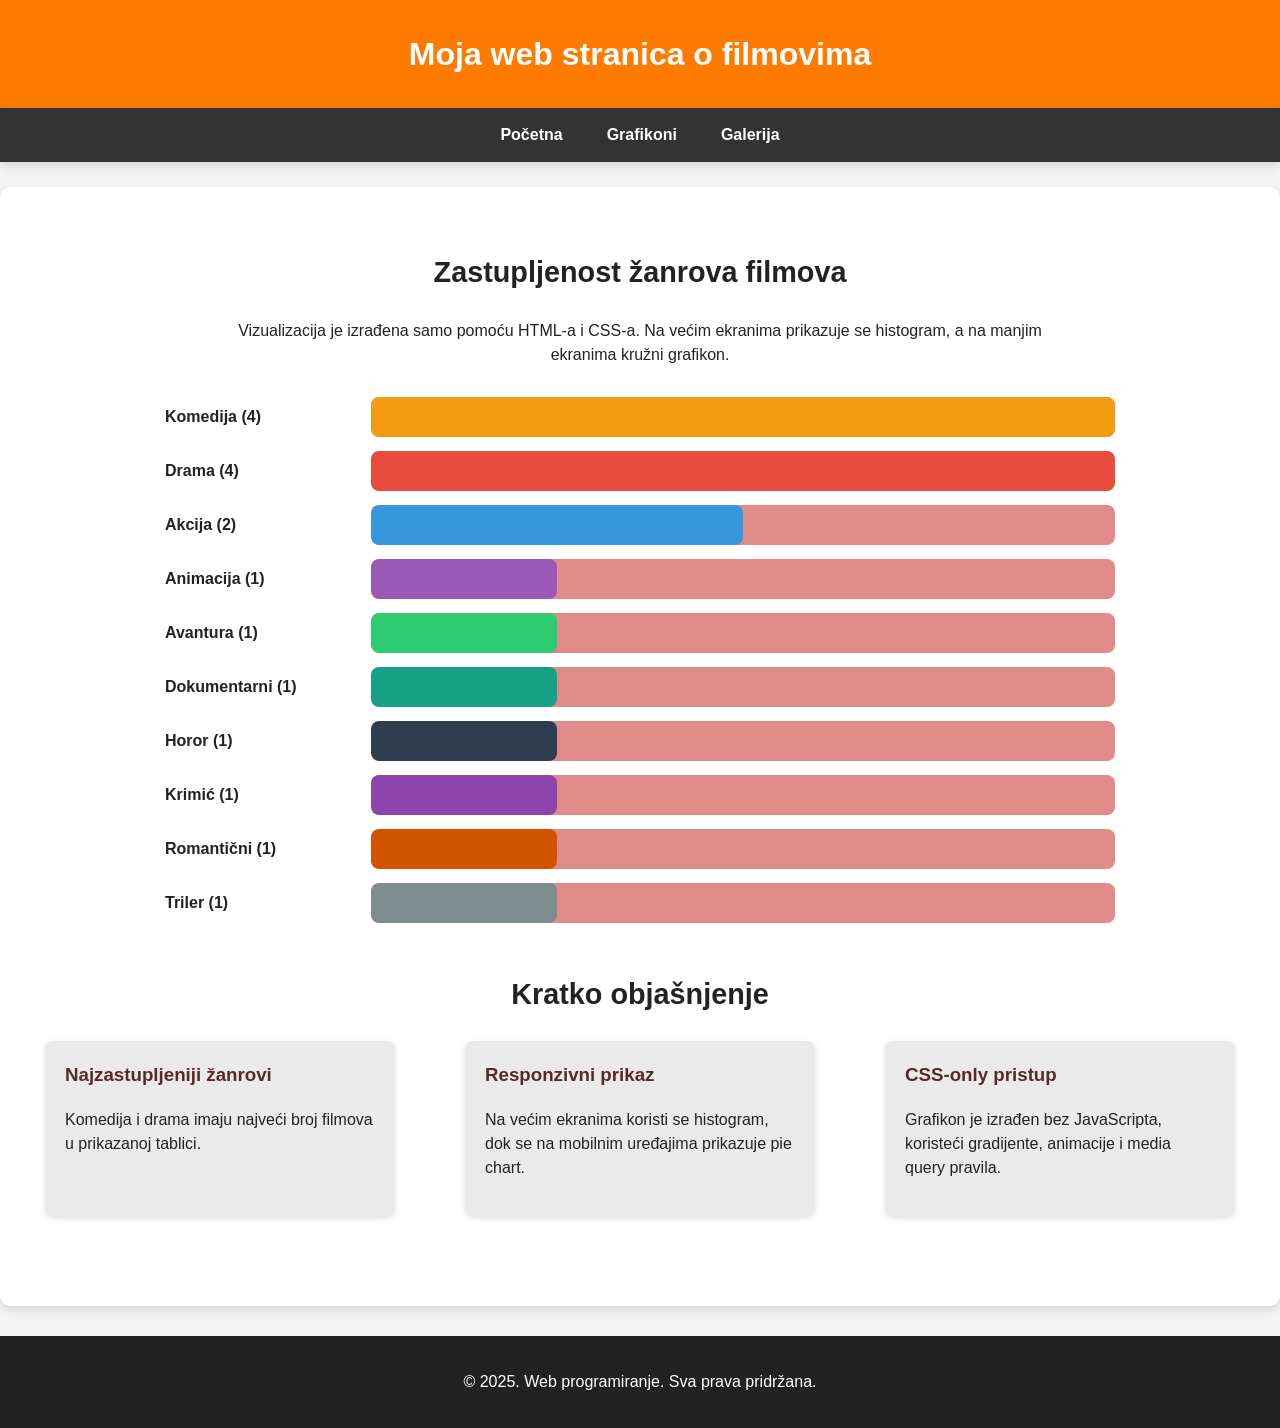
<file: grafikon.html>
<!DOCTYPE html>
<html lang="hr">
<head>
    <meta charset="UTF-8">
    <meta name="viewport" content="width=device-width, initial-scale=1.0">

    <!-- SEO meta tag: opis sadržaja stranice za tražilice -->
    <meta name="description" content="CSS grafikon filmova po žanrovima s histogramom i kružnim prikazom.">

    <link rel="stylesheet" href="style.css">
    <link rel="stylesheet" href="grafikon.css">

    <title>Grafikon filmova</title>
</head>
<body>

    <header>
        <h1>Moja web stranica o filmovima</h1>
    </header>

    <input type="checkbox" id="menu-toggle" class="menu-toggle">
    <label for="menu-toggle" class="menu-btn">☰ Menu</label>

    <nav aria-label="Primarna navigacija">
        <ul class="nav-menu">
            <li><a href="index.html">Početna</a></li>
            <li><a href="grafikon.html">Grafikoni</a></li>
            <li><a href="slike.html">Galerija</a></li>
        </ul>
    </nav>

    <main class="content">
        <section aria-labelledby="grafikon-naslov">
            <h2 id="grafikon-naslov">Zastupljenost žanrova filmova</h2>
            <p class="chart-intro">
                Vizualizacija je izrađena samo pomoću HTML-a i CSS-a. Na većim ekranima prikazuje se histogram,
                a na manjim ekranima kružni grafikon.
            </p>

            <div class="chart-desktop" role="img" aria-label="Histogram žanrova filmova">
                <div class="bar-row">
                    <span class="bar-label">Komedija (4)</span>
                    <div class="bar-track"><div class="bar-fill comedy" title="Komedija - 4 filma"></div></div>
                </div>
                <div class="bar-row">
                    <span class="bar-label">Drama (4)</span>
                    <div class="bar-track"><div class="bar-fill drama" title="Drama - 4 filma"></div></div>
                </div>
                <div class="bar-row">
                    <span class="bar-label">Akcija (2)</span>
                    <div class="bar-track"><div class="bar-fill action" title="Akcija - 2 filma"></div></div>
                </div>
                <div class="bar-row">
                    <span class="bar-label">Animacija (1)</span>
                    <div class="bar-track"><div class="bar-fill animation" title="Animacija - 1 film"></div></div>
                </div>
                <div class="bar-row">
                    <span class="bar-label">Avantura (1)</span>
                    <div class="bar-track"><div class="bar-fill adventure" title="Avantura - 1 film"></div></div>
                </div>
                <div class="bar-row">
                    <span class="bar-label">Dokumentarni (1)</span>
                    <div class="bar-track"><div class="bar-fill documentary" title="Dokumentarni - 1 film"></div></div>
                </div>
                <div class="bar-row">
                    <span class="bar-label">Horor (1)</span>
                    <div class="bar-track"><div class="bar-fill horror" title="Horor - 1 film"></div></div>
                </div>
                <div class="bar-row">
                    <span class="bar-label">Krimić (1)</span>
                    <div class="bar-track"><div class="bar-fill crime" title="Krimić - 1 film"></div></div>
                </div>
                <div class="bar-row">
                    <span class="bar-label">Romantični (1)</span>
                    <div class="bar-track"><div class="bar-fill romance" title="Romantični - 1 film"></div></div>
                </div>
                <div class="bar-row">
                    <span class="bar-label">Triler (1)</span>
                    <div class="bar-track"><div class="bar-fill thriller" title="Triler - 1 film"></div></div>
                </div>
            </div>

            <div class="chart-mobile" role="img" aria-label="Kružni grafikon žanrova filmova">
                <div class="pie-chart-films" title="Pie chart zastupljenosti žanrova"></div>

                <div class="pie-legend">
                    <div><span class="legend-box legend-comedy"></span> Komedija (21%)</div>
                    <div><span class="legend-box legend-drama"></span> Drama (21%)</div>
                    <div><span class="legend-box legend-action"></span> Akcija (11%)</div>
                    <div><span class="legend-box legend-other"></span> Ostalo (47%)</div>
                </div>
            </div>
        </section>

        <section aria-labelledby="grafikon-analiza">
            <h2 id="grafikon-analiza">Kratko objašnjenje</h2>

            <div class="analysis-flex">
                <article class="analysis-box">
                    <h3>Najzastupljeniji žanrovi</h3>
                    <p>Komedija i drama imaju najveći broj filmova u prikazanoj tablici.</p>
                </article>

                <article class="analysis-box">
                    <h3>Responzivni prikaz</h3>
                    <p>Na većim ekranima koristi se histogram, dok se na mobilnim uređajima prikazuje pie chart.</p>
                </article>

                <article class="analysis-box">
                    <h3>CSS-only pristup</h3>
                    <p>Grafikon je izrađen bez JavaScripta, koristeći gradijente, animacije i media query pravila.</p>
                </article>
            </div>
        </section>
    </main>

    <footer>
        <p>&copy; 2025. Web programiranje. Sva prava pridržana.</p>
    </footer>

</body>
</html>
</file>
<file: style.css>
/* =========================
   OSNOVNE POSTAVKE
   ========================= */
:root {
    --primary-color: #ff7b00;
    --secondary-color: #5a2a2a;
    --background-color: #f4f4f4;
    --surface-color: #ffffff;
    --text-color: #222222;
    --light-text: #ffffff;
    --border-color: #dddddd;
    --shadow: 0 4px 10px rgba(0, 0, 0, 0.12);
    --radius: 10px;
    --transition: 0.3s ease;
}

* {
    box-sizing: border-box;
}

html {
    scroll-behavior: smooth;
}

body {
    font-family: Arial, sans-serif;
    margin: 0;
    padding: 0;
    background-color: var(--background-color);
    color: var(--text-color);
    line-height: 1.5;
}

/* =========================
   HEADER
   ========================= */
header {
    background: var(--primary-color);
    color: var(--light-text);
    padding: 30px 20px;
    text-align: center;
    box-shadow: var(--shadow);
}

header h1 {
    margin: 0;
    font-size: 2rem;
}

header p {
    margin-top: 10px;
    font-size: 1rem;
}

/* =========================
   NAVIGACIJA
   ========================= */
nav {
    background: #333333;
    padding: 0;
    position: sticky;
    top: 0;
    z-index: 1000;
    box-shadow: var(--shadow);
}

.nav-menu {
    display: flex;
    justify-content: center;
    align-items: center;
    list-style: none;
    padding: 0;
    margin: 0;
}

.nav-menu li {
    margin: 0;
}

.nav-menu a {
    display: block;
    padding: 15px 22px;
    text-decoration: none;
    color: var(--light-text);
    font-weight: bold;
    transition: background-color var(--transition), color var(--transition);
}

.nav-menu a:hover,
.nav-menu a:focus {
    background-color: var(--primary-color);
    color: var(--light-text);
    outline: none;
}

/* =========================
   GLAVNI SADRŽAJ
   ========================= */
.content {
    padding: 40px 20px;
    max-width: 1300px;
    margin: 25px auto;
    background: var(--surface-color);
    border-radius: var(--radius);
    box-shadow: var(--shadow);
}

section {
    margin-bottom: 50px;
}

section h2 {
    text-align: center;
    margin-bottom: 25px;
    font-size: 1.8rem;
}

/* =========================
   TABLICA + ASIDE
   ========================= */
.data-container {
    display: flex;
    justify-content: space-between;
    align-items: flex-start;
    gap: 25px;
    flex-wrap: nowrap;
}

.table-section {
    flex: 2;
    overflow-x: auto;
}

table {
    width: 100%;
    border-collapse: collapse;
    min-width: 760px;
    background-color: var(--surface-color);
    border-radius: var(--radius);
    overflow: hidden;
}

thead {
    background-color: var(--secondary-color);
    color: var(--light-text);
}

th,
td {
    border: 1px solid var(--border-color);
    padding: 12px 10px;
    text-align: center;
    font-size: 0.95rem;
}

tbody tr:nth-child(even) {
    background-color: #f9f9f9;
}

tbody tr:hover {
    background-color: #fff0e0;
    transition: background-color var(--transition);
}

th {
    font-weight: bold;
}

/* =========================
   ASIDE
   ========================= */
aside {
    flex: 1;
    min-width: 260px;
    max-width: 320px;
    background: #fafafa;
    border-radius: var(--radius);
    padding: 20px;
    box-shadow: var(--shadow);
    text-align: center;
}

aside h3 {
    margin-top: 0;
    margin-bottom: 18px;
}

aside picture {
    display: block;
    margin-bottom: 18px;
}

aside img {
    width: 100%;
    height: auto;
    border-radius: var(--radius);
    opacity: 0.95;
    transition: transform var(--transition), opacity var(--transition), box-shadow var(--transition);
    box-shadow: 0 3px 8px rgba(0, 0, 0, 0.15);
}

aside img:hover {
    transform: scale(1.04);
    opacity: 1;
    box-shadow: 0 6px 14px rgba(0, 0, 0, 0.22);
}

/* =========================
   GUMB / LINK
   ========================= */
.button-link {
    display: inline-block;
    margin-top: 10px;
    padding: 12px 22px;
    background-color: var(--primary-color);
    color: var(--light-text);
    text-decoration: none;
    border-radius: 8px;
    font-weight: bold;
    transition: background-color var(--transition), transform var(--transition);
}

.button-link:hover,
.button-link:focus {
    background-color: #cc6200;
    transform: translateY(-2px);
    outline: none;
}

/* =========================
   ANALIZA
   ========================= */
.analysis-flex {
    display: flex;
    justify-content: space-around;
    flex-wrap: nowrap;
    gap: 20px;
    margin-top: 20px;
}

.analysis-box {
    background: #eaeaea;
    padding: 20px;
    border-radius: 8px;
    box-shadow: 0 2px 6px rgba(0, 0, 0, 0.12);
    flex: 1;
    min-width: 220px;
    max-width: 350px;
    transition: transform var(--transition), box-shadow var(--transition);
}

.analysis-box:hover {
    transform: translateY(-4px);
    box-shadow: 0 5px 14px rgba(0, 0, 0, 0.16);
}

.analysis-box h3 {
    margin-top: 0;
    color: var(--secondary-color);
}

/* =========================
   FOOTER
   ========================= */
footer {
    margin-top: 30px;
    padding: 18px 10px;
    background: #222222;
    color: var(--light-text);
    text-align: center;
}

/* =========================
   TABLET
   ========================= */
@media (max-width: 992px) {
    .data-container {
        flex-direction: column;
        align-items: stretch;
    }

    aside {
        max-width: 100%;
        width: 100%;
    }

    .analysis-flex {
        flex-wrap: wrap;
    }
}

/* =========================
   MOBILE NAV
   ========================= */
.menu-toggle {
    display: none;
}

.menu-btn {
    display: none;
    background: #333;
    color: white;
    padding: 12px;
    cursor: pointer;
    width: 100%;
    font-size: 1rem;
    font-weight: bold;
    text-align: center;
    border: none;
    box-sizing: border-box;
}

/* =========================
   MOBILE
   ========================= */
@media (max-width: 768px) {
    header h1 {
        font-size: 1.6rem;
    }

    .content {
        padding: 20px 12px;
    }

    nav {
        display: none;
    }

    .menu-btn {
        display: block;
    }

    .menu-toggle:checked + .menu-btn + nav {
        display: block;
    }

    .nav-menu {
        flex-direction: column;
        align-items: stretch;
    }

    .nav-menu a {
        text-align: center;
        border-top: 1px solid rgba(255, 255, 255, 0.15);
    }

    .data-container {
        flex-direction: column;
        align-items: stretch;
    }

    .table-section {
        overflow-x: auto;
    }

    table {
        min-width: 700px;
    }

    .analysis-flex {
        flex-direction: column;
        align-items: center;
    }

    .analysis-box {
        max-width: 100%;
        width: 100%;
    }
}
</file>
<file: grafikon.css>
:root {
    --chart-comedy: #f39c12;
    --chart-drama: #e74c3c;
    --chart-action: #3498db;
    --chart-animation: #9b59b6;
    --chart-adventure: #2ecc71;
    --chart-documentary: #16a085;
    --chart-horror: #2c3e50;
    --chart-crime: #8e44ad;
    --chart-romance: #d35400;
    --chart-thriller: #7f8c8d;
    --chart-track: #d98282;
}

/* UVODNI TEKST */
.chart-intro {
    text-align: center;
    max-width: 850px;
    margin: 0 auto 30px auto;
}

/* DESKTOP HISTOGRAM */
.chart-desktop {
    display: block;
    max-width: 950px;
    margin: 0 auto 50px auto;
}

.bar-row {
    display: flex;
    align-items: center;
    gap: 16px;
    margin-bottom: 14px;
}

.bar-label {
    width: 190px;
    font-weight: bold;
    text-align: left;
    flex-shrink: 0;
}

.bar-track {
    flex: 1;
    height: 40px;
    background: #e08a8a;
    border-radius: 8px;
    overflow: hidden;
}

.bar-fill {
    height: 100%;
    border-radius: 8px;
    animation: growBar 1.2s ease-out forwards;
    transition: filter 0.3s ease, transform 0.3s ease;
}

.bar-fill:hover {
    filter: brightness(1.08);
    transform: scaleY(1.04);
}

.comedy {
    width: 100%;
    background: var(--chart-comedy);
}

.drama {
    width: 100%;
    background: var(--chart-drama);
}

.action {
    width: 50%;
    background: var(--chart-action);
}

.animation {
    width: 25%;
    background: var(--chart-animation);
}

.adventure {
    width: 25%;
    background: var(--chart-adventure);
}

.documentary {
    width: 25%;
    background: var(--chart-documentary);
}

.horror {
    width: 25%;
    background: var(--chart-horror);
}

.crime {
    width: 25%;
    background: var(--chart-crime);
}

.romance {
    width: 25%;
    background: var(--chart-romance);
}

.thriller {
    width: 25%;
    background: var(--chart-thriller);
}

@keyframes growBar {
    from {
        width: 0;
    }
}

/* MOBILE PIE CHART */
.chart-mobile {
    display: none;
    text-align: center;
    margin-top: 30px;
}

.pie-chart-films {
    width: 260px;
    height: 260px;
    margin: 0 auto 25px auto;
    border-radius: 50%;
    background: conic-gradient(
        var(--chart-comedy) 0% 21%,
        var(--chart-drama) 21% 42%,
        var(--chart-action) 42% 53%,
        #d9d9d9 53% 100%
    );
    box-shadow: 0 6px 14px rgba(0, 0, 0, 0.18);
    animation: showPie 1.1s ease-out;
    transition: transform 0.3s ease;
}

.pie-chart-films:hover {
    transform: scale(1.04);
}

@keyframes showPie {
    from {
        transform: scale(0.7) rotate(-90deg);
        opacity: 0;
    }
    to {
        transform: scale(1) rotate(0deg);
        opacity: 1;
    }
}

.pie-legend {
    max-width: 320px;
    margin: 0 auto;
    text-align: left;
}

.pie-legend div {
    margin-bottom: 10px;
}

.legend-box {
    display: inline-block;
    width: 16px;
    height: 16px;
    margin-right: 8px;
    border-radius: 4px;
    vertical-align: middle;
}

.legend-comedy {
    background: var(--chart-comedy);
}

.legend-drama {
    background: var(--chart-drama);
}

.legend-action {
    background: var(--chart-action);
}

.legend-other {
    background: #d9d9d9;
}

/* RESPONSIVE */
@media (max-width: 768px) {
    .chart-desktop {
        display: none;
    }

    .chart-mobile {
        display: block;
    }
}
</file>
